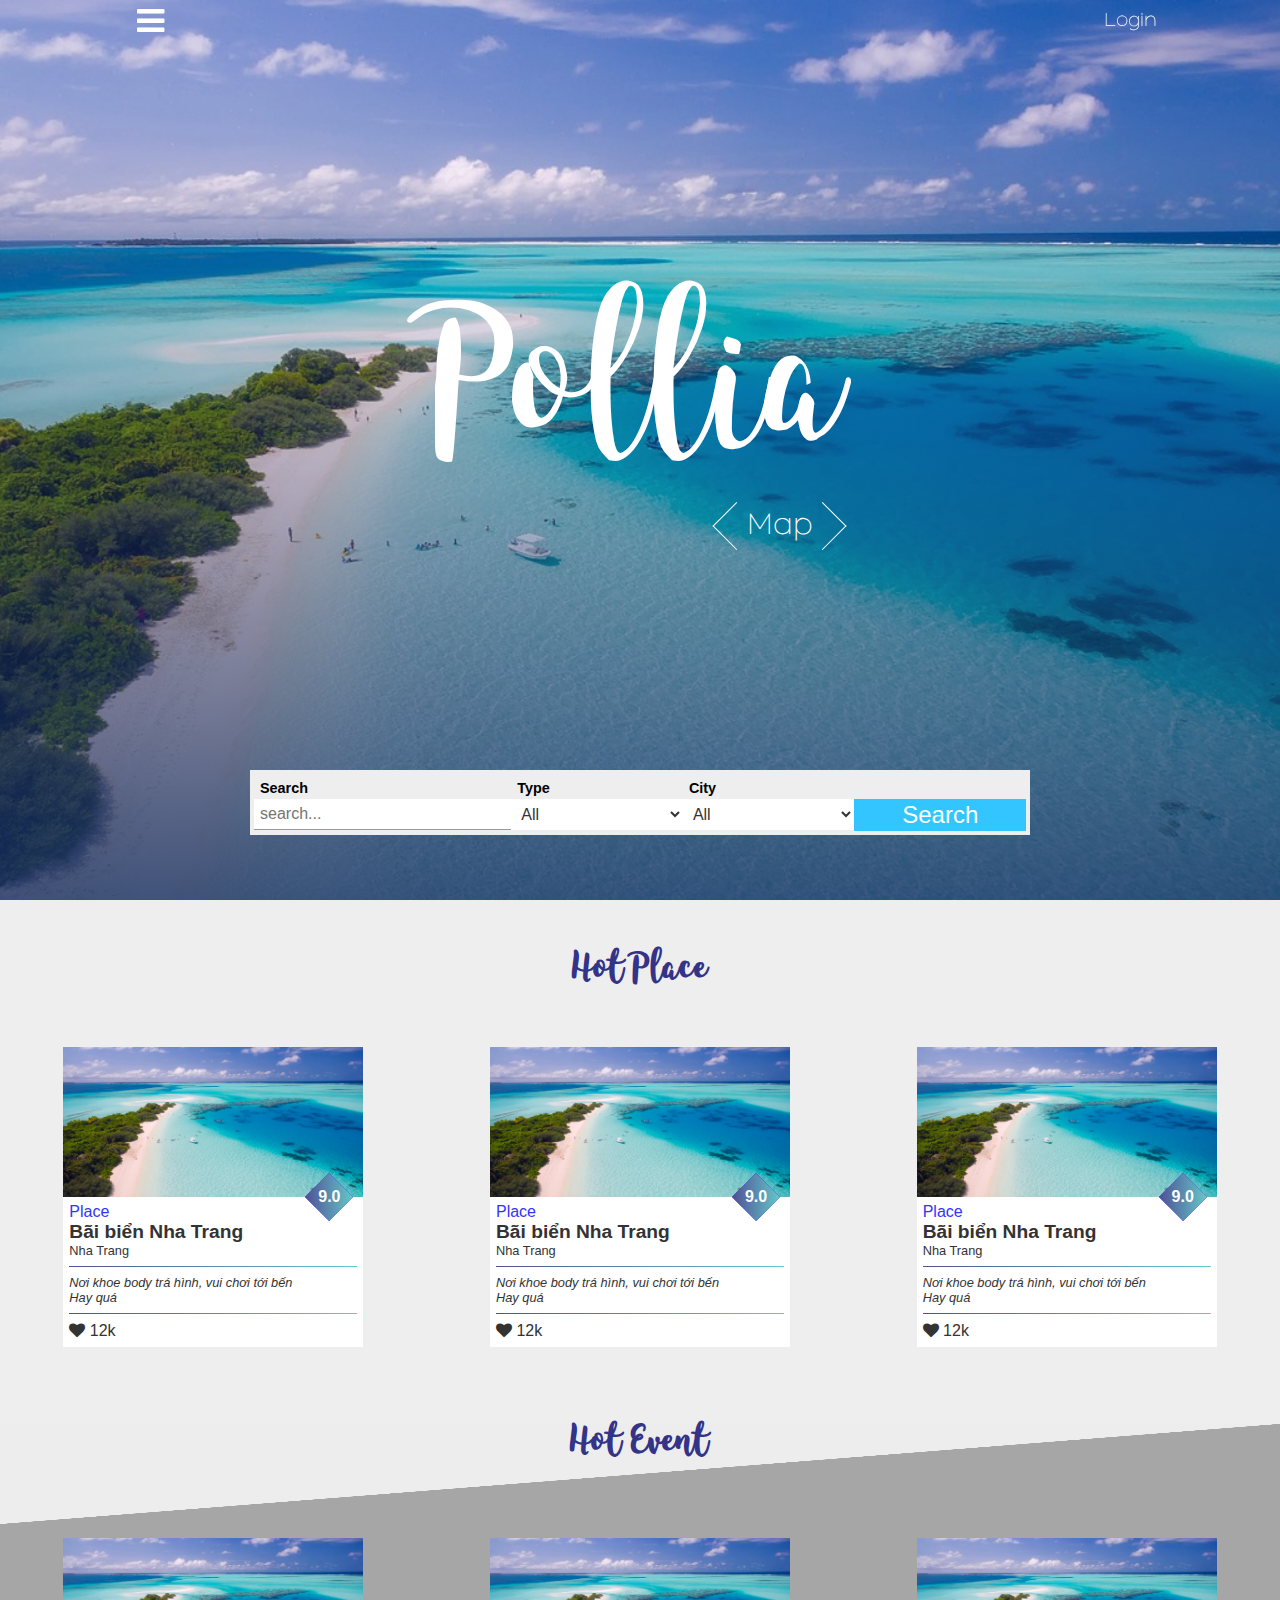
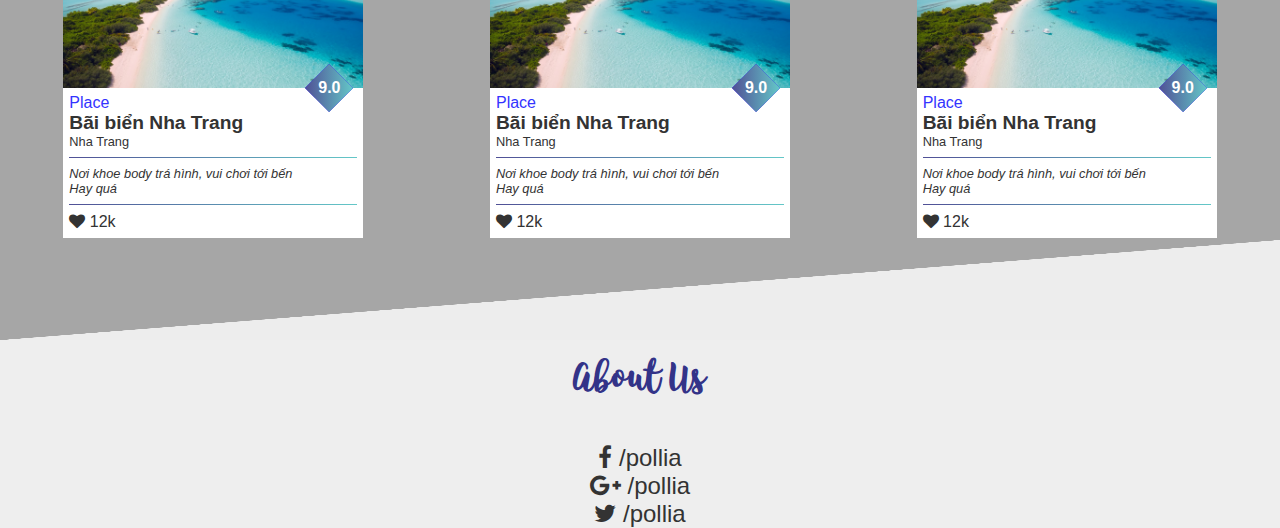
<file: index.html>
<!DOCTYPE html>
<html lang="en">

<head>
    <meta charset="UTF-8">
    <title>POLLIA</title>
    <link rel="stylesheet" href="decistyle.css">
    <link rel="stylesheet" href="poliaStyle.css">
    <link rel="stylesheet" href="font-awesome/css/font-awesome.min.css">
    <script src="./jquery.min.js"></script>
    <script src="./uicontroll.js"></script>
</head>

<body>
    <div class="windowLimitWidth a">
        <div class="full">
            <div class="full backgroundImage backgroundImageFix" style="background-image: url('img/cover01.jpg')"></div>
            <div class="full backgroundImage a0-2"></div>
        </div>
        <div class="center">
            <p class="a1">Pollia</p>
            <div class="mapButton">
                <div class="buttonContain">
                    <div class="button button01 lgButton">
                        <div class="edge left"></div>
                        <div class="edge right"></div>
                        <p>Map</p>
                    </div>
                </div>
            </div>
        </div>
        <div class="a2">
            <div class="a2-1">
                <div class="inputGroup">
                    <label>Search</label>
                    <input type="text" placeholder="search...">
                </div>
                <div class="inputGroup">
                    <label>Type</label>
                    <select name="">
                        <option value="">All</option>
                        <option value="">Nhà hàng</option>
                        <option value="">Khách sạn</option>
                    </select>
                </div>
                <div class="inputGroup">
                    <label>City</label>
                    <select name="">
                        <option value="">All</option>
                        <option value="">Tp.Ho Chi Minh</option>
                        <option value="">Ha Noi</option>
                    </select>
                </div>

                <div>
                    <label>&nbsp</label>
                    <div class="button button02">Search</div>
                </div>
            </div>
        </div>
    </div>
    <div class="windowDyanmicHigh b">
        <div class="full b1">
            <!--<div class="full backgroundImage b1-1"></div>-->
            <div class="full backgroundImage b1-2"></div>
        </div>
        <div class="b2">
            <h1 style="text-align: center; color:#333388; font-family: king-basil-lite">Hot Place</h1>
            <div class="b2-1">
                <div class="elementContain">
                    <div class="element">
                        <div class="imageCover" style="background-image: url('img/cover01.jpg')"></div>
                        <div class="squareContain">
                            <div class="square">
                                <p>9.0</p>
                            </div>
                        </div>
                        <div class="detail">
                            <p class="type">Place</p>
                            <p class="title">Bãi biển Nha Trang</p>
                            <p class="address">Nha Trang</p>
                            <div class="hr"></div>
                            <p class="description">
                                Nơi khoe body trá hình, vui chơi tới bến
                                <br> Hay quá
                            </p>
                            <div class="hr"></div>
                            <p>
                                <i class="fa fa-heart"></i> 12k</p>
                        </div>
                    </div>
                </div>
                <div class="elementContain">
                    <div class="element">
                        <div class="imageCover" style="background-image: url('img/cover01.jpg')"></div>
                        <div class="squareContain">
                            <div class="square">
                                <p>9.0</p>
                            </div>
                        </div>
                        <div class="detail">
                            <p class="type">Place</p>
                            <p class="title">Bãi biển Nha Trang</p>
                            <p class="address">Nha Trang</p>
                            <div class="hr"></div>
                            <p class="description">
                                Nơi khoe body trá hình, vui chơi tới bến
                                <br> Hay quá
                            </p>
                            <div class="hr"></div>
                            <p>
                                <i class="fa fa-heart"></i> 12k</p>
                        </div>
                    </div>
                </div>
                <div class="elementContain">
                    <div class="element">
                        <div class="imageCover" style="background-image: url('img/cover01.jpg')"></div>
                        <div class="squareContain">
                            <div class="square">
                                <p>9.0</p>
                            </div>
                        </div>
                        <div class="detail">
                            <p class="type">Place</p>
                            <p class="title">Bãi biển Nha Trang</p>
                            <p class="address">Nha Trang</p>
                            <div class="hr"></div>
                            <p class="description">
                                Nơi khoe body trá hình, vui chơi tới bến
                                <br> Hay quá
                            </p>
                            <div class="hr"></div>
                            <p>
                                <i class="fa fa-heart"></i> 12k</p>
                        </div>
                    </div>
                </div>
            </div>
        </div>
    </div>
    <div class="windowDyanmicHigh b">
        <div class="full b1">
            <div class="full backgroundImage backgroundImageFix b1-1"></div>
            <div class="full backgroundImage b1-4"></div>
            <div class="full backgroundImage b1-3">
                <img class="b1-1-1" src="img/cheo.png" />
                <img class="b1-1-2" src="img/cheo.png" />
            </div>
        </div>
        <div class="b2 padingfix">
            <h1 style="text-align: center; color:#333388; font-family: king-basil-lite">Hot Event</h1>
            <br>
            <div class="b2-1" style="">
                <div class="elementContain">
                    <div class="element">
                        <div class="imageCover" style="background-image: url('img/cover01.jpg')"></div>
                        <div class="squareContain">
                            <div class="square">
                                <p>9.0</p>
                            </div>
                        </div>
                        <div class="detail">
                            <p class="type">Place</p>
                            <p class="title">Bãi biển Nha Trang</p>
                            <p class="address">Nha Trang</p>
                            <div class="hr"></div>
                            <p class="description">
                                Nơi khoe body trá hình, vui chơi tới bến
                                <br> Hay quá
                            </p>
                            <div class="hr"></div>
                            <p>
                                <i class="fa fa-heart"></i> 12k</p>
                        </div>
                    </div>
                </div>
                <div class="elementContain">
                    <div class="element">
                        <div class="imageCover" style="background-image: url('img/cover01.jpg')"></div>
                        <div class="squareContain">
                            <div class="square">
                                <p>9.0</p>
                            </div>
                        </div>
                        <div class="detail">
                            <p class="type">Place</p>
                            <p class="title">Bãi biển Nha Trang</p>
                            <p class="address">Nha Trang</p>
                            <div class="hr"></div>
                            <p class="description">
                                Nơi khoe body trá hình, vui chơi tới bến
                                <br> Hay quá
                            </p>
                            <div class="hr"></div>
                            <p>
                                <i class="fa fa-heart"></i> 12k</p>
                        </div>
                    </div>
                </div>
                <div class="elementContain">
                    <div class="element">
                        <div class="imageCover" style="background-image: url('img/cover01.jpg')"></div>
                        <div class="squareContain">
                            <div class="square">
                                <p>9.0</p>
                            </div>
                        </div>
                        <div class="detail">
                            <p class="type">Place</p>
                            <p class="title">Bãi biển Nha Trang</p>
                            <p class="address">Nha Trang</p>
                            <div class="hr"></div>
                            <p class="description">
                                Nơi khoe body trá hình, vui chơi tới bến
                                <br> Hay quá
                            </p>
                            <div class="hr"></div>
                            <p>
                                <i class="fa fa-heart"></i> 12k</p>
                        </div>
                    </div>
                </div>
            </div>
            <br>
            <br>
        </div>
    </div>
    <footer class="windowDyanmicHigh">
        <h1 style="text-align: center; color:#333388; font-family: king-basil-lite">About Us</h1>
        <p>
            <br>
            <i class="fa fa-facebook"></i> /pollia
            <br>
            <i class="fa fa-google-plus"></i> /pollia
            <br>
            <i class="fa fa-twitter"></i> /pollia
            <br>
        </p>

    </footer>
    <div class="n">
        <nav>
            <div class="n1">
                <p>
                    <i class="fa fa-bars"></i>
                </p>
            </div>
            <div class="n2">
                <input type="text" placeholder="search...">
                <select name="">
                    <option value="">All</option>
                    <option value="">Nhà hàng</option>
                    <option value="">Khách sạn</option>
                </select>
                <select name="">
                    <option value="">All</option>
                    <option value="">Nhà hàng</option>
                    <option value="">Khách sạn</option>
                </select>
                <span style="text-align: center">
                    Search
                </span>
            </div>
            <div class="n3">
                <p>Login</p>
            </div>
        </nav>
    </div>
    <div class="popupContain windowLimitWidth" id="popUp">
        <div class="backgroundExit full"></div>
        <div class="popup">
            <div class="imageCover backgroundImage" style="background-image: url('./img/canh_1.jpg')"></div>
            <div class="detail">
                <div class="title">
                    <span id="exit">
                        <i class="fa fa-times"></i>
                    </span>
                    <p class="t1">Place</p>
                    <p class="t2">Ruộng bậc thang</p>
                    <p class="t3">123b , Ha o va, Mu Cang Chai</p>
                </div>
                <div class="info">
                    <div>
                        <p>Ruộng bậc thang là một hình thức canh tác trên đất dốc của nhiều dân tộc khác nhau trên thế giới.</p>

                    </div>
                </div>
                <div class="control">
                    <div class="squareContainInfo">
                        <div class="square pos1">
                            <p class="label">Like</p>
                            <p class="info">123</p>
                        </div>
                        <div class="square square2d pos2 yellow">
                            <p class="label">
                                <i class="fa fa-star"></i>
                            </p>
                            <p class="info">10</p>
                        </div>
                        <div class="square square2d pos3">
                            <p class="label">
                                <i class="fa fa-flag-checkered"></i>
                            </p>
                            <p class="info">100</p>
                        </div>
                    </div>
                    <div class="buttonsContain">
                        <div class="buttonContain">
                            <div class="button button02">
                                <div class="edge left"></div>
                                <div class="edge right"></div>
                                <p>Add</p>
                            </div>
                        </div>
                    </div>
                </div>
            </div>
        </div>
    </div>
</body>

</html>
</file>
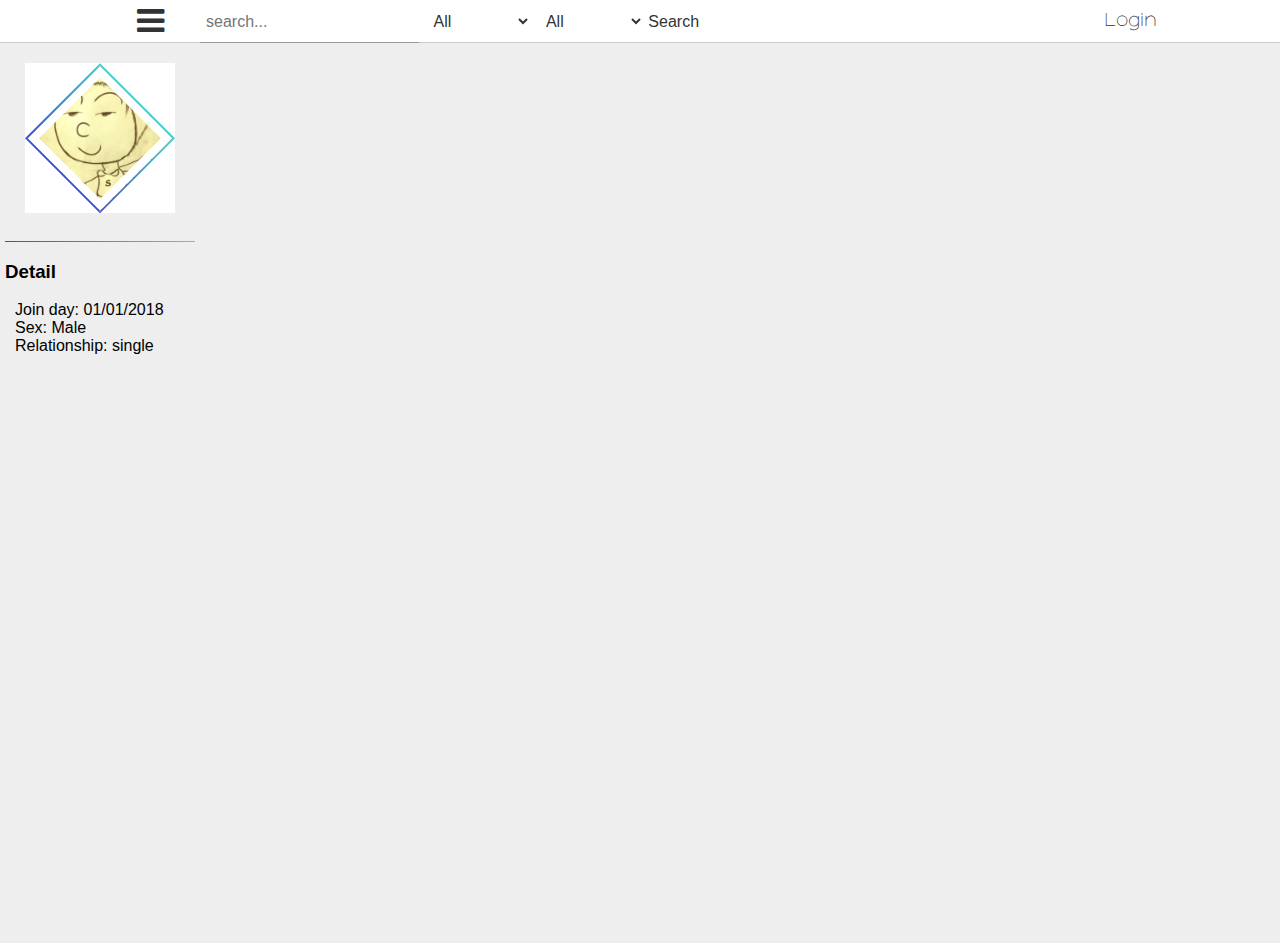
<file: profile.html>
<!DOCTYPE html>
<html lang="en">

<head>
    <meta charset="UTF-8">
    <title>POLLIA | PROFILE</title>
    <link rel="stylesheet" href="decistyle.css">
    <link rel="stylesheet" href="poliaStyle.css">
    <link rel="stylesheet" href="font-awesome/css/font-awesome.min.css">
</head>

<body>
    <div style="padding-top: 43px"></div>
    <div class="p-a">
        <div class="a1">
            <div class="a1-1">
                <div class="a1-1-1">
                    <div class="avatar avatarLarge">
                        <div class="image"></div>
                        <div class="frame"></div>
                    </div>
                </div>
            </div>
            <div class="hr"></div>
            <div class="a1-2">
                <h3>Detail</h3>
                <ul>
                    <li>Join day: 01/01/2018</li>
                    <li>Sex: Male</li>
                    <li>Relationship: single</li>
                </ul>
            </div>
        </div>
        <div class="a2">
            <div style="height:100vh"></div>
        </div>
    </div>
    <div class="s-n">
        <nav>
            <div class="n1">
                <p>
                    <i class="fa fa-bars"></i>
                </p>
            </div>
            <div class="n2">
                <input type="text" placeholder="search...">
                <select name="">
                    <option value="">All</option>
                    <option value="">Nhà hàng</option>
                    <option value="">Khách sạn</option>
                </select>
                <select name="">
                    <option value="">All</option>
                    <option value="">Nhà hàng</option>
                    <option value="">Khách sạn</option>
                </select>
                <span style="text-align: center">
                    Search
                </span>
            </div>
            <div class="n3">
                <p>Login</p>
            </div>
        </nav>
    </div>
</body>

</html>
</file>
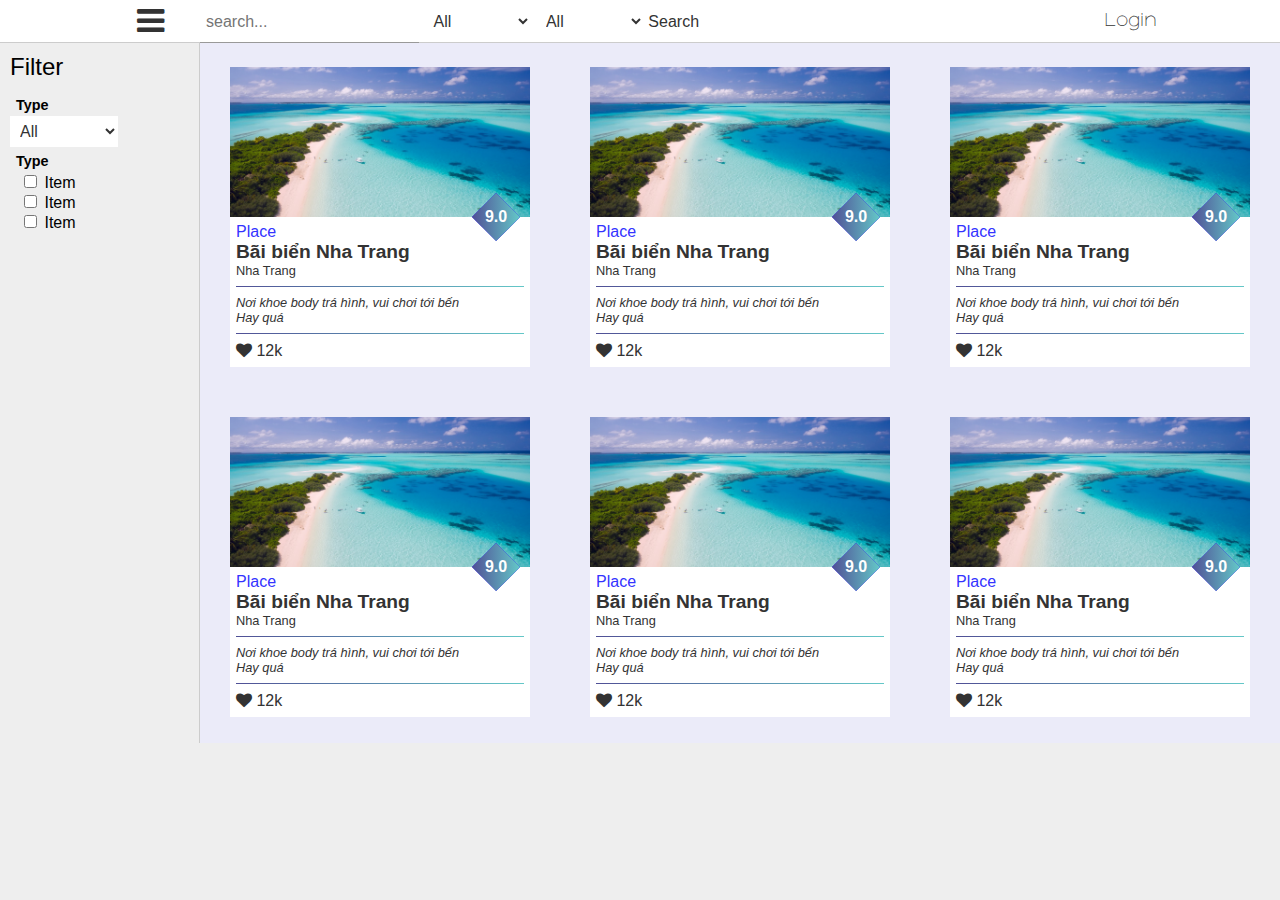
<file: search.html>
<!DOCTYPE html>
<html lang="en">

<head>
    <meta charset="UTF-8">
    <title>POLLIA | SEARCH</title>
    <link rel="stylesheet" href="decistyle.css">
    <link rel="stylesheet" href="poliaStyle.css">
    <link rel="stylesheet" href="font-awesome/css/font-awesome.min.css">

</head>

<body>


    <div style="padding-top: 43px"></div>
    <div class="s-a">
        <div class="a1">
            <div class="a1-1">
                <p class="title">Filter</p>
                <ul>
                    <li>
                        <label>
                            <b>Type</b>
                        </label>
                        <select name="">
                            <option value="">All</option>
                            <option value="">Nhà hàng</option>
                            <option value="">Khách sạn</option>
                        </select>
                    </li>
                    <li>
                        <label>
                            <b>Type</b>
                        </label>
                        <ul>
                            <li>
                                <input type="checkbox"> Item</li>
                            <li>
                                <input type="checkbox"> Item</li>
                            <li>
                                <input type="checkbox"> Item</li>
                        </ul>
                    </li>
                </ul>
            </div>
        </div>
        <div class="a2">
            <div class="elementContain">
                <div class="element">
                    <div class="imageCover" style="background-image: url('img/cover01.jpg')"></div>
                    <div class="squareContain">
                        <div class="square">
                            <p>9.0</p>
                        </div>
                    </div>
                    <div class="detail">
                        <p class="type">Place</p>
                        <p class="title">Bãi biển Nha Trang</p>
                        <p class="address">Nha Trang</p>
                        <div class="hr"></div>
                        <p class="description">
                            Nơi khoe body trá hình, vui chơi tới bến
                            <br> Hay quá
                        </p>
                        <div class="hr"></div>
                        <p>
                            <i class="fa fa-heart"></i> 12k</p>
                    </div>
                </div>
            </div>
            <div class="elementContain">
                <div class="element">
                    <div class="imageCover" style="background-image: url('img/cover01.jpg')"></div>
                    <div class="squareContain">
                        <div class="square">
                            <p>9.0</p>
                        </div>
                    </div>
                    <div class="detail">
                        <p class="type">Place</p>
                        <p class="title">Bãi biển Nha Trang</p>
                        <p class="address">Nha Trang</p>
                        <div class="hr"></div>
                        <p class="description">
                            Nơi khoe body trá hình, vui chơi tới bến
                            <br> Hay quá
                        </p>
                        <div class="hr"></div>
                        <p>
                            <i class="fa fa-heart"></i> 12k</p>
                    </div>
                </div>
            </div>
            <div class="elementContain">
                <div class="element">
                    <div class="imageCover" style="background-image: url('img/cover01.jpg')"></div>
                    <div class="squareContain">
                        <div class="square">
                            <p>9.0</p>
                        </div>
                    </div>
                    <div class="detail">
                        <p class="type">Place</p>
                        <p class="title">Bãi biển Nha Trang</p>
                        <p class="address">Nha Trang</p>
                        <div class="hr"></div>
                        <p class="description">
                            Nơi khoe body trá hình, vui chơi tới bến
                            <br> Hay quá
                        </p>
                        <div class="hr"></div>
                        <p>
                            <i class="fa fa-heart"></i> 12k</p>
                    </div>
                </div>
            </div>
            <div class="elementContain">
                <div class="element">
                    <div class="imageCover" style="background-image: url('img/cover01.jpg')"></div>
                    <div class="squareContain">
                        <div class="square">
                            <p>9.0</p>
                        </div>
                    </div>
                    <div class="detail">
                        <p class="type">Place</p>
                        <p class="title">Bãi biển Nha Trang</p>
                        <p class="address">Nha Trang</p>
                        <div class="hr"></div>
                        <p class="description">
                            Nơi khoe body trá hình, vui chơi tới bến
                            <br> Hay quá
                        </p>
                        <div class="hr"></div>
                        <p>
                            <i class="fa fa-heart"></i> 12k</p>
                    </div>
                </div>
            </div>
            <div class="elementContain">
                <div class="element">
                    <div class="imageCover" style="background-image: url('img/cover01.jpg')"></div>
                    <div class="squareContain">
                        <div class="square">
                            <p>9.0</p>
                        </div>
                    </div>
                    <div class="detail">
                        <p class="type">Place</p>
                        <p class="title">Bãi biển Nha Trang</p>
                        <p class="address">Nha Trang</p>
                        <div class="hr"></div>
                        <p class="description">
                            Nơi khoe body trá hình, vui chơi tới bến
                            <br> Hay quá
                        </p>
                        <div class="hr"></div>
                        <p>
                            <i class="fa fa-heart"></i> 12k</p>
                    </div>
                </div>
            </div>
            <div class="elementContain">
                <div class="element">
                    <div class="imageCover" style="background-image: url('img/cover01.jpg')"></div>
                    <div class="squareContain">
                        <div class="square">
                            <p>9.0</p>
                        </div>
                    </div>
                    <div class="detail">
                        <p class="type">Place</p>
                        <p class="title">Bãi biển Nha Trang</p>
                        <p class="address">Nha Trang</p>
                        <div class="hr"></div>
                        <p class="description">
                            Nơi khoe body trá hình, vui chơi tới bến
                            <br> Hay quá
                        </p>
                        <div class="hr"></div>
                        <p>
                            <i class="fa fa-heart"></i> 12k</p>
                    </div>
                </div>
            </div>
        </div>
    </div>
    <div class="s-n">
        <nav>
            <div class="n1">
                <p>
                    <i class="fa fa-bars"></i>
                </p>
            </div>
            <div class="n2">
                <input type="text" placeholder="search...">
                <select name="">
                    <option value="">All</option>
                    <option value="">Nhà hàng</option>
                    <option value="">Khách sạn</option>
                </select>
                <select name="">
                    <option value="">All</option>
                    <option value="">Nhà hàng</option>
                    <option value="">Khách sạn</option>
                </select>
                <span style="text-align: center">
                    Search
                </span>
            </div>
            <div class="n3">
                <p>Login</p>
            </div>
        </nav>
    </div>
</body>

</html>
</file>
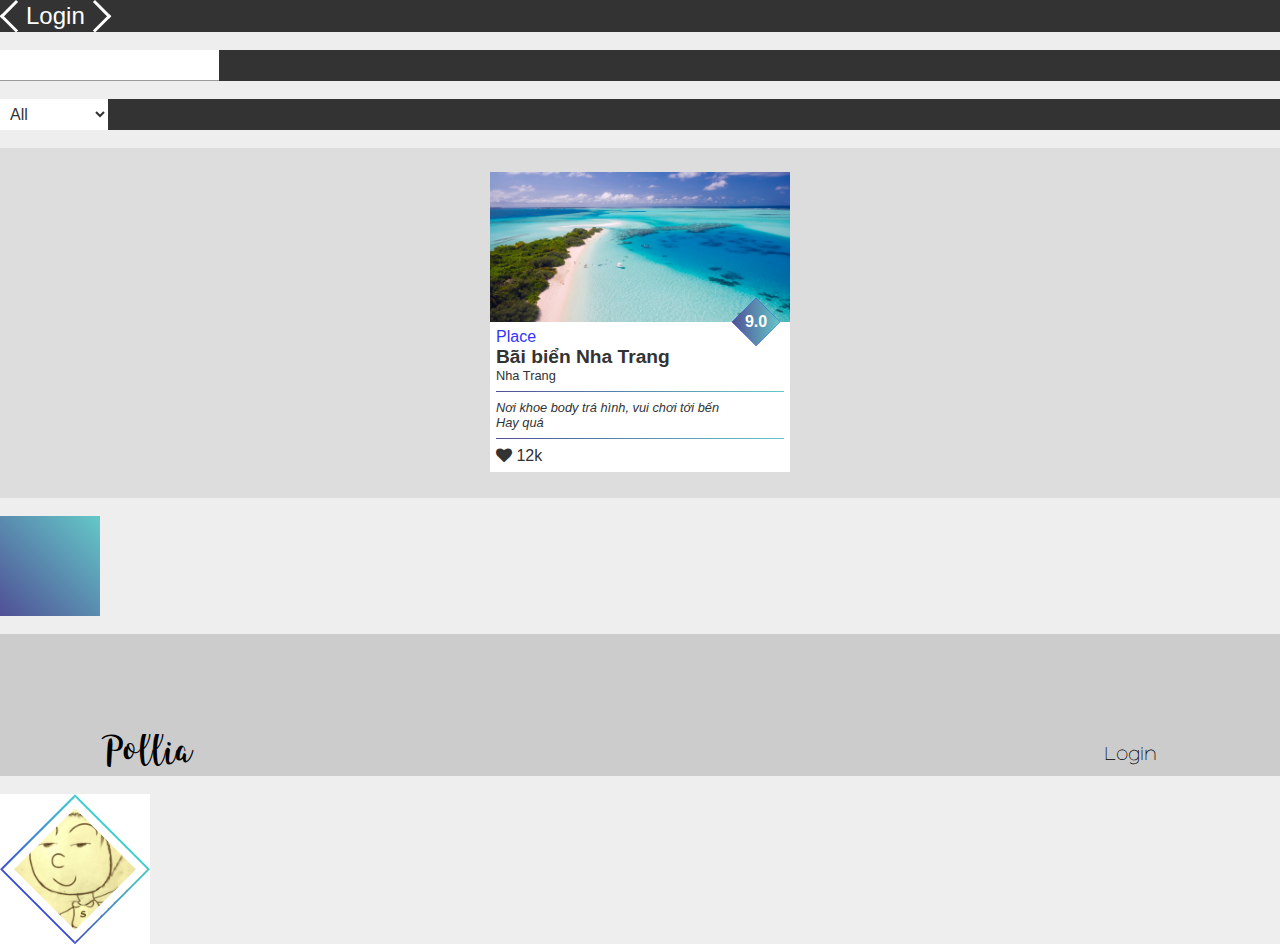
<file: test.html>
<!DOCTYPE html>
<html lang="en">
<head>
    <meta charset="UTF-8">
    <meta name="viewport" content="width=device-width, initial-scale=1.0">
    <meta http-equiv="X-UA-Compatible" content="ie=edge">
    <title>Test</title>
    <link rel="stylesheet" href="decistyle.css">
    <link rel="stylesheet" href="poliaStyle.css">
    <link rel="stylesheet" href="font-awesome/css/font-awesome.min.css">
</head>
<body>
<div style="background-color:#333">
    <div class="buttonContain">
        <div class="button button01 lgButton">
            <div class="edge left"></div>
            <div class="edge right"></div>
            <p>Login</p>
        </div>
    </div>
</div>
<br>
<div style="background-color:#333">
    <input type="text">
</div>
<br>
<div style="background-color:#333">
    <select name="" id="">
        <option value="">All</option>
        <option value="">Nhà hàng</option>
        <option value="">Khách sạn</option>
    </select>
</div>
<br>
<div style="background-color:#ddd">
    <div class="elementContain">
        <div class="element">
            <div class="imageCover" style="background-image: url('img/cover01.jpg')"></div>
            <div class="squareContain">
                <div class="square">
                    <p>9.0</p>
                </div>
            </div>
            <div class="detail">
                <p class="type">Place</p>
                <p class="title">Bãi biển Nha Trang</p>
                <p class="address">Nha Trang</p>
                <div class="hr"></div>
                <p class="description">
                    Nơi khoe body trá hình, vui chơi tới bến <br>
                    Hay quá
                </p>
                <div class="hr"></div>
                <p><i class="fa fa-heart"></i> 12k</p>
            </div>
        </div>
    </div>
</div>
<br>
<div id="gradientBlue01">

</div>
<br>
<div style="background-color:#cccccc;padding-top:100px">
    <nav>
        <div class="n1">
            Pollia
        </div>
        <div class="n2">
            <input type="text" placeholder="search...">
            <select name="">
                <option value="">All</option>
                <option value="">Nhà hàng</option>
                <option value="">Khách sạn</option>
            </select>
            <select name="">
                <option value="">All</option>
                <option value="">Nhà hàng</option>
                <option value="">Khách sạn</option>
            </select>
            <span style="text-align: center">
                    Search
                </span>
        </div>
        <div class="n3">
            <p>Login</p>
        </div>
    </nav>
</div>
<br>
<div>
    <div class="avatar avatarLarge">
        <div class="image"></div>
        <div class="frame"></div>
    </div>
</div>
<div style="display: none;">
    <div class="popupContain windowLimitWidth">
        <div class="backgroundExit full"></div>
        <div class="popup">
            <div class="imageCover backgroundImage" style="background-image: url('./img/canh_1.jpg')"></div>
            <div class="detail">
                <div class="title">
                    <span><i class="fa fa-times"></i></span>
                    <p class="t1">Place</p>
                    <p class="t2">Ruộng bậc thang</p>
                    <p class="t3">123b , Ha o va, Mu Cang Chai</p>
                </div>
                <div class="info">
                    <div>
                        <p>Ruộng bậc thang là một hình thức canh tác trên
                            đất dốc của nhiều dân tộc khác nhau trên thế giới.</p>

                    </div>
                </div>
                <div class="control">
                    <div class="squareContainInfo">
                        <div class="square pos1">
                            <p class="label">Like</p>
                            <p class="info">123</p>
                        </div>
                        <div class="square square2d pos2 yellow">
                            <p class="label"><i class="fa fa-star"></i></p>
                            <p class="info">10</p>
                        </div>
                        <div class="square square2d pos3">
                            <p class="label"><i class="fa fa-flag-checkered"></i></p>
                            <p class="info">100</p>
                        </div>
                    </div>
                    <div class="buttonsContain">
                        <div class="buttonContain">
                            <div class="button button02">
                                <div class="edge left"></div>
                                <div class="edge right"></div>
                                <p>Add</p>
                            </div>
                        </div>
                    </div>
                </div>
            </div>
        </div>
    </div>
</div>
</body>
</html>
</file>
<file: decistyle.css>
html, body {
  margin: 0;
  padding: 0; }

p {
  margin: 0px; }

#gradientBackgroundBlue01 {
  background-color: #08AEEA;
  background-image: linear-gradient(63deg, #08AEEA 0%, #2AF598 100%); }

#oneline, .popupContain .popup .detail .title p, .elementContain .element .detail .title, .elementContain .element .detail .address {
  white-space: nowrap;
  overflow: hidden;
  text-overflow: ellipsis; }

#gradientBlue01 {
  height: 100px;
  width: 100px;
  background: linear-gradient(45deg, #505096, #64c8c8); }

.window, .windowLimitWidth, .windowDyanmicHigh {
  height: 100vh;
  width: 100%;
  position: relative; }
  .window .center, .windowLimitWidth .center, .windowDyanmicHigh .center {
    position: absolute;
    left: 50%;
    top: 50%;
    transform: translate(-50%, -50%); }
  .window .full, .windowLimitWidth .full, .windowDyanmicHigh .full {
    position: absolute;
    width: 100%;
    height: 100%;
    left: 0px;
    top: 0px; }

.windowLimitWidth {
  max-width: 1440px;
  margin: auto; }

.windowDyanmicHigh {
  height: auto; }

.backgroundImage, .avatar .image, .elementContain .element .imageCover {
  background-position: center;
  background-repeat: no-repeat;
  background-size: cover; }

.backgroundImageFix {
  background-attachment: fixed; }

.hr {
  width: 100%;
  height: 1px;
  background: linear-gradient(45deg, #505096, #64c8c8);
  margin: 8px 0px; }

.avatar {
  position: relative;
  width: 64px;
  height: 64px;
  overflow: hidden; }
  .avatar .frame {
    position: absolute;
    left: 50%;
    top: 50%;
    transform: translate(-50%, -50%);
    width: 65.7106781%;
    height: 65.7106781%; }
    .avatar .frame::before {
      content: "";
      width: 100%;
      height: 100%;
      position: absolute;
      left: 50%;
      top: 50%;
      transform: translate(-50%, -50%) rotate(45deg);
      border: 100px solid transparent;
      -moz-border-image: -moz-linear-gradient(top, #3acfd5 0%, #3a4ed5 100%);
      -webkit-border-image: -webkit-linear-gradient(top, #3acfd5 0%, #3a4ed5 100%);
      border-image: linear-gradient(to bottom, #3acfd5 0%, #3a4ed5 100%);
      border-image-slice: 1; }
    .avatar .frame::after {
      content: "";
      width: 100%;
      height: 100%;
      position: absolute;
      top: 0px;
      left: 0px;
      transform: rotate(45deg);
      box-sizing: border-box;
      border: 5px solid #fff;
      outline: 100px solid #fff;
      outline-offset: 2px; }
  .avatar .image {
    position: absolute;
    width: 100%;
    height: 100%;
    background-image: url("./img/avatar.jpg"); }

.avatar2x {
  width: 128px;
  height: 128px; }
  .avatar2x .frame {
    width: 60.7106781%;
    height: 60.7106781%; }
    .avatar2x .frame::before {
      border-width: 100px; }
    .avatar2x .frame::after {
      border-width: 5px;
      outline-width: 100px;
      outline-offset: 5px; }

ul {
  margin: 0;
  padding-left: 10px;
  list-style: none; }

.popupContain {
  display: none;
  position: fixed;
  top: 0;
  left: 0; }
  .popupContain .backgroundExit {
    background-color: rgba(0, 0, 0, 0.8); }
  .popupContain .popup {
    position: absolute;
    max-height: 480px;
    max-width: 780px;
    width: 100%;
    height: 100%;
    background-color: #ffffff;
    left: 50%;
    top: 50%;
    transform: translate(-50%, -50%);
    display: grid;
    grid-template-columns: 1fr 1.6fr; }
    .popupContain .popup .detail {
      display: grid;
      grid-template-rows: 100px 1fr 120px;
      padding: 0px 0px 0px 20px; }
      .popupContain .popup .detail .title {
        padding: 20px 0px 0px 0px; }
        .popupContain .popup .detail .title span {
          position: absolute;
          left: 100%;
          top: 0%;
          transform: translate(-200%, 50%); }
        .popupContain .popup .detail .title .t1 {
          color: #3333ff; }
        .popupContain .popup .detail .title .t2 {
          font-size: 2em; }
        .popupContain .popup .detail .title .t3 {
          font-size: 0.9em;
          color: #666666; }
      .popupContain .popup .detail .info {
        max-height: 260px;
        overflow: auto; }
        .popupContain .popup .detail .info div {
          box-sizing: border-box;
          padding-top: 16px;
          height: 100%; }
      .popupContain .popup .detail .control {
        padding-top: 10px;
        position: relative; }
        .popupContain .popup .detail .control .buttonsContain {
          position: absolute;
          left: 100%;
          top: 50%;
          transform: translate(-120%, -50%); }

.elementContain {
  position: relative;
  display: inline-block;
  padding: 24px;
  min-height: 300px;
  min-width: 300px; }
  .elementContain .element {
    position: relative;
    margin: 0px auto;
    height: 300px;
    width: 300px;
    background-color: #ffffff; }
    .elementContain .element .imageCover {
      width: 100%;
      height: 50%; }
    .elementContain .element .squareContain .square {
      left: 100%;
      top: 50%;
      transform: translate(-150%, -50%);
      position: absolute;
      height: 33.9408px;
      width: 33.9408px; }
      .elementContain .element .squareContain .square:before {
        content: "";
        display: block;
        height: 100%;
        width: 100%;
        box-sizing: border-box;
        transform: rotate(45deg);
        background: linear-gradient(45deg, #505096, #64c8c8);
        background-color: #1900ff; }
      .elementContain .element .squareContain .square p {
        position: absolute;
        left: 50%;
        top: 50%;
        transform: translate(-50%, -50%);
        color: #ffffff;
        font-weight: bold; }
    .elementContain .element .detail {
      padding: 6px 6px 6px 6px;
      color: #333333; }
      .elementContain .element .detail .type {
        font-size: 1em;
        color: #3333ff; }
      .elementContain .element .detail .title {
        font-size: 1.2em;
        font-weight: bold; }
      .elementContain .element .detail .address {
        font-size: 0.8em; }
      .elementContain .element .detail .description {
        font-style: italic;
        font-size: 0.8em; }

.squareContainInfo {
  position: relative;
  height: 100px;
  width: 100px; }
  .squareContainInfo .square {
    left: 50%;
    top: 50%;
    transform: translate(-50%, -50%);
    position: absolute;
    height: 70.71px;
    width: 70.71px; }
    .squareContainInfo .square:before {
      content: "";
      display: block;
      height: 100%;
      width: 100%;
      box-sizing: border-box;
      transform: rotate(45deg);
      border: 2px solid #3333ff; }
    .squareContainInfo .square p {
      position: absolute;
      color: #333333;
      text-align: center;
      font-family: hero-light; }
    .squareContainInfo .square .label {
      left: 50%;
      top: 50%;
      transform: translate(-50%, -200%);
      font-size: 0.75em; }
    .squareContainInfo .square .info {
      left: 50%;
      top: 50%;
      transform: translate(-50%, -50%); }
  .squareContainInfo .square2d {
    height: 35.355px;
    width: 35.355px; }
    .squareContainInfo .square2d p {
      font-size: 1em; }
    .squareContainInfo .square2d .label {
      left: 50%;
      top: 50%;
      transform: translate(-50%, -150%);
      font-size: 0.5em; }
  .squareContainInfo .square2x {
    height: 141.42px;
    width: 141.42px; }
    .squareContainInfo .square2x p {
      font-size: 2em; }
  .squareContainInfo .pos1 {
    left: 50%;
    top: 50%;
    transform: translate(-50%, -50%); }
  .squareContainInfo .pos2 {
    left: 105%;
    top: 80%;
    transform: translate(-50%, -50%); }
  .squareContainInfo .pos3 {
    left: 135%;
    top: 50%;
    transform: translate(-50%, -50%); }
  .squareContainInfo .yellow:before {
    border-color: #ffbd00; }

.buttonContain {
  position: relative;
  padding: 0px 16px;
  display: inline-block; }

.button {
  padding: 0px 10px;
  text-align: center;
  height: 32px;
  color: #ffffff;
  cursor: pointer;
  user-select: none; }

.button01 {
  position: relative;
  font-size: 24px;
  line-height: 32px; }
  .button01 * {
    position: relative; }
  .button01:hover {
    color: #333333;
    background-color: #ffffff; }
    .button01:hover .edge::before {
      background-color: #ffffff; }
  .button01:active {
    color: #333333;
    background-color: #cccccc; }
    .button01:active .edge::before {
      background-color: #cccccc;
      border-color: #cccccc; }
  .button01 .edge {
    position: absolute;
    height: 22.6272px;
    width: 22.6272px; }
    .button01 .edge:before {
      content: "";
      display: block;
      height: 100%;
      width: 100%;
      box-sizing: border-box;
      transform: rotate(45deg); }
  .button01 .left {
    left: 0%;
    top: 50%;
    transform: translate(-50%, -50%); }
    .button01 .left:before {
      border-bottom: 3px solid #ffffff;
      border-left: 3px solid #ffffff; }
  .button01 .right {
    left: 100%;
    top: 50%;
    transform: translate(-50%, -50%); }
    .button01 .right:before {
      border-top: 3px solid #ffffff;
      border-right: 3px solid #ffffff; }

.button02 {
  position: relative;
  font-size: 24px;
  line-height: 32px;
  background-color: #3333ff; }
  .button02 * {
    position: relative; }
  .button02:hover {
    color: #ffffff;
    background-color: #3388ff; }
    .button02:hover .edge::before {
      background-color: #3388ff; }
  .button02:active {
    color: #ffffff;
    background-color: #333388; }
    .button02:active .edge::before {
      background-color: #333388; }
  .button02 .edge {
    position: absolute;
    height: 22.6272px;
    width: 22.6272px; }
    .button02 .edge:before {
      content: "";
      display: block;
      height: 100%;
      width: 100%;
      box-sizing: border-box;
      transform: rotate(45deg); }
  .button02 .left {
    left: 0%;
    top: 50%;
    transform: translate(-50%, -50%); }
    .button02 .left:before {
      background-color: #3333ff; }
  .button02 .right {
    left: 100%;
    top: 50%;
    transform: translate(-50%, -50%); }
    .button02 .right:before {
      background-color: #3333ff; }

#formDefaultColor, input, select, select option {
  background-color: #ffffff;
  border: none;
  color: #333333; }
  #formDefaultColor:focus, input:focus, select:focus, select option:focus {
    outline: none; }

input {
  border-bottom: 1px solid rgba(51, 51, 51, 0.5);
  padding: 6px 6px;
  font-size: 1em;
  transition: border 0.5s; }

input:focus {
  border-bottom: 2px solid #0077ff; }

.inputGroup::selection label {
  color: #0077ff; }

select {
  padding: 6px 6px;
  font-size: 1em; }
  select option {
    background-color: #ffffff;
    outline: none; }

label {
  display: block;
  font-size: 0.9em;
  font-weight: bold;
  padding: 6px 6px;
  padding-bottom: 3px; }

/*# sourceMappingURL=decistyle.css.map */
</file>
<file: poliaStyle.css>
@font-face {
  font-family: variane;
  src: url("./font/VarianeScript.ttf") format("truetype");
  font-weight: normal;
  font-style: normal; }
@font-face {
  font-family: pacifico;
  src: url("./font/Pacifico.ttf") format("truetype");
  font-weight: normal;
  font-style: normal; }
@font-face {
  font-family: king-basil-lite;
  src: url("./font/King-Basil-Lite.ttf") format("truetype");
  font-weight: normal;
  font-style: normal; }
@font-face {
  font-family: hero-light;
  src: url("./font/HeroLight.otf") format("opentype");
  font-weight: normal;
  font-style: normal; }
#gradientBackgroundPollia01 {
  background-color: rgba(194, 194, 194, 0);
  background-image: linear-gradient(170deg, white 20%, rgba(255, 255, 255, 0)); }

#gradientBackgroundPollia02, .a .a0-2 {
  background-color: rgba(194, 194, 194, 0);
  background-image: linear-gradient(0deg, rgba(20, 50, 100, 0.8) 0%, rgba(255, 255, 255, 0) 80%); }

body {
  font-family: sans-serif;
  background-color: #eeeeee; }

.a {
  position: relative; }
  .a .a1 {
    font-family: king-basil-lite;
    font-size: 10em;
    color: #ffffff; }
  .a .a2 {
    position: absolute;
    width: 100%;
    box-sizing: border-box;
    left: 0%;
    top: 100%;
    transform: translate(0%, -200%); }
    .a .a2 .a2-1 {
      margin: auto;
      height: 100%;
      max-width: 780px;
      background-color: #eeeeee;
      padding: 4px;
      box-sizing: border-box;
      display: grid;
      grid-template-columns: 1.5fr 1fr 1fr 1fr; }
      .a .a2 .a2-1 input {
        width: 100%; }
      .a .a2 .a2-1 select {
        width: 100%; }
      .a .a2 .a2-1 .button02 {
        background-color: #33c5ff; }
        .a .a2 .a2-1 .button02:hover {
          color: #ffffff;
          background-color: #3388ff; }
          .a .a2 .a2-1 .button02:hover .edge::before {
            background-color: #3388ff; }
        .a .a2 .a2-1 .button02:active {
          color: #ffffff;
          background-color: #006dc7; }
          .a .a2 .a2-1 .button02:active .edge::before {
            background-color: #006dc7; }

.b {
  position: relative; }
  .b .b1 .b1-1 {
    background-image: url("./img/partynight.jpg"); }
  .b .b1 .b1-2 {
    background-color: #eeeeee; }
  .b .b1 .b1-3 {
    position: relative; }
    .b .b1 .b1-3 .b1-1-1 {
      height: 100px;
      width: 100%; }
    .b .b1 .b1-3 .b1-1-2 {
      position: absolute;
      bottom: 0;
      left: 0;
      height: 100px;
      width: 100%;
      transform: rotate(180deg); }
  .b .b1 .b1-4 {
    background-color: rgba(0, 0, 0, 0.3); }
  .b .b2 {
    padding: 30px 0px 30px 0px;
    background-color: transparent;
    position: relative;
    width: 100%;
    height: 100%;
    left: 0px;
    top: 0px; }
    .b .b2 .b2-1 {
      display: grid;
      margin: 0 auto;
      grid-template-columns: repeat(auto-fill, minmax(350px, 1fr));
      grid-auto-rows: minmax(150px, auto); }
  .b .padingfix {
    padding: 0px 0px 40px 0px; }

footer h1 {
  margin-bottom: 5px; }
footer p {
  max-width: 780px;
  margin: auto;
  color: #333333;
  font-size: 1.5em;
  text-align: center; }

.n, .s-n {
  width: 100%;
  left: 0%;
  top: 0%;
  transform: translate(0%, 0%);
  position: fixed;
  color: #ffffff; }

nav {
  max-width: 1080px;
  margin: auto;
  display: grid;
  height: 42px;
  grid-template-columns: 100px 1fr 100px; }
  nav .n1 {
    box-sizing: border-box;
    font-family: king-basil-lite;
    font-size: 32px;
    text-align: center;
    overflow: hidden; }
    nav .n1 p {
      height: 100%;
      width: 100%;
      position: relative; }
      nav .n1 p i {
        position: absolute;
        left: 50%;
        top: 50%;
        transform: translate(-50%, -50%); }
  nav .n2 * {
    display: none; }
  nav .n2 input, nav .n2 select {
    height: 100%;
    box-sizing: border-box; }
  nav .n3 {
    box-sizing: border-box;
    font-family: hero-light;
    font-size: 20px;
    line-height: 42px;
    text-align: center; }

.s-n {
  background-color: #ffffff;
  border-bottom: 1px solid #cccccc;
  color: #333333; }
  .s-n .n2 * {
    display: initial; }

.s-a {
  display: grid;
  grid-template-columns: 200px 1fr; }
  .s-a .a1 {
    border-right: 1px solid #cccccc; }
    .s-a .a1 .a1-1 .title {
      font-size: 1.5em;
      padding: 10px; }
  .s-a .a2 {
    width: 100%;
    display: grid;
    margin: 0 auto;
    grid-template-columns: repeat(auto-fill, minmax(350px, 1fr));
    grid-auto-rows: minmax(150px, auto);
    background-color: #ebebf9; }

.p-a {
  display: grid;
  grid-template-columns: 200px 1fr; }
  .p-a .a1 {
    padding: 0px 5px; }
    .p-a .a1 .a1-1 {
      position: relative; }
      .p-a .a1 .a1-1 .a1-1-1 {
        position: relative;
        padding: 20px 0px; }
        .p-a .a1 .a1-1 .a1-1-1 .avatar {
          margin: auto; }
  .p-a .a2 {
    width: 100%; }

.elementContain {
  box-sizing: border-box;
  width: 100%;
  height: 350px;
  flex: 1 1 300px; }

.a .buttonContain {
  padding: 0px 24px; }
.a .mapButton .buttonContain {
  left: 100%;
  top: 0%;
  transform: translate(-100%, -100%); }
.a .button01 {
  height: 48px;
  font-family: hero-light;
  font-size: 32px;
  line-height: 48px; }
  .a .button01 .edge::before {
    border-width: 1px; }
  .a .button01 .edge {
    position: absolute;
    height: 33.9408px;
    width: 33.9408px; }

.avatarSmall {
  width: 42px;
  height: 42px; }
  .avatarSmall .frame {
    width: 64.7106781%;
    height: 64.7106781%; }
    .avatarSmall .frame::before {
      border-width: 100px; }
    .avatarSmall .frame::after {
      border-width: 2px;
      outline-width: 100px;
      outline-offset: 1px; }

.avatarLarge {
  width: 150px;
  height: 150px; }
  .avatarLarge .frame {
    width: 67.7106781%;
    height: 67.7106781%; }
    .avatarLarge .frame::before {
      border-width: 100px; }
    .avatarLarge .frame::after {
      border-width: 8px;
      outline-width: 100px;
      outline-offset: 2px; }

/*# sourceMappingURL=poliaStyle.css.map */
</file>
